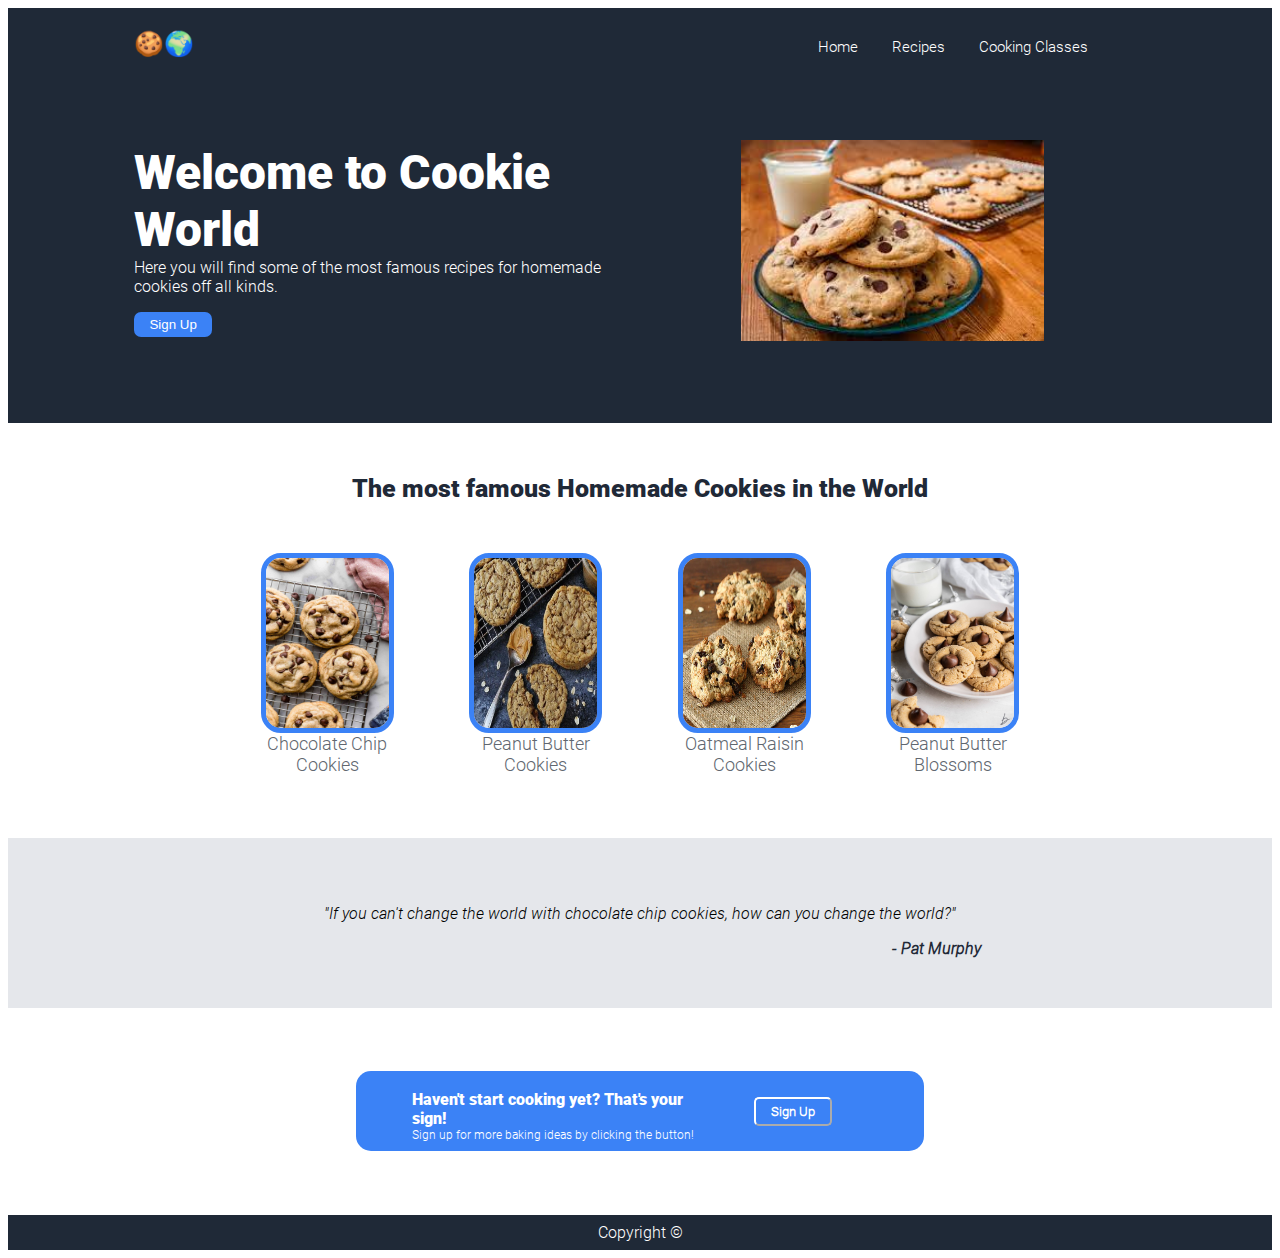
<file: index.html>
<!DOCTYPE html>
<html lang="en">

<head>
    <meta charset="UTF-8">
    <meta http-equiv="X-UA-Compatible" content="IE=edge">
    <meta name="viewport" content="width=device-width, initial-scale=1.0">
    <link rel="stylesheet" href="styles.css">
    <title>Cookie World</title>
</head>

<body>
    <header>
        <div class="logo">
            <h2>🍪🌍</h2>
            <nav>
                <a href="index.html">Home</a>
                <a href="./Recipes/recipes.html">Recipes</a>
                <a href="./Cooking-classes/cooking-classes.html">Cooking Classes</a>
            </nav>
        </div>
    </header>

    <main>
        <section id="content">
            <div class="left">
                <h1>Welcome to Cookie World</h1>
                <p>Here you will find some of the most famous recipes for homemade cookies off all kinds.</p>
                <button type="button">Sign Up</button>
            </div class="right">
            <img class="photo" src="./cookies.jpg" alt="Homemade chocolate chip cookies">
        </section>
        <h3>The most famous Homemade Cookies in the World</h3>
        <section id="boxes">
            <div class="box">
                <img class="pic" src="./chock-chip-cookie.jpg" alt="Chocolate Chip Cookies">
                <span>Chocolate Chip Cookies</span>
            </div>
            <div class="box">
                <img class="pic" src="./peanutbutter-cookies.jpg" alt="Peanut Butter Cookies">
                <span>Peanut Butter Cookies</span>
            </div>
            <div class="box">
                <img class="pic" src="./oatmeal-cookies.jpg" alt="Oatmeal Raisin Cookies">
                <span>Oatmeal Raisin Cookies</span>
            </div>
            <div class="box">
                <img class="pic" src="./peanutbutter-blossoms.jpg" alt="Peanut Butter Blossoms">
                <span>Peanut Butter Blossoms</span>
            </div>
        </section>
        <section id="quote">
            <blockquote>"If you can't change the world with chocolate chip cookies, how can you change the world?"
            </blockquote>
            <p><strong>- Pat Murphy</strong> </p>
        </section>
        <section id="sign">
            <div class="part1">
                <h4>Haven't start cooking yet? That's your sign!</h4>
                <p>Sign up for more baking ideas by clicking the button!</p>
            </div>
            <button class="part2" type="button">Sign Up</button>
        </section>
    </main>

    <footer>
        Copyright &copy;
    </footer>
</body>

</html>
</file>
<file: styles.css>
@font-face {
    font-family: "Roboto";
    src: url(./Roboto/Roboto-Black.ttf) format(truetype);
}

@font-face {
    font-family: "Roboto2";
    src: url(./Roboto/Roboto-Light.ttf) format(truetype);
}

@font-face {
    font-family: "Roboto3";
    src: url(./Roboto/Roboto-LightItalic.ttf) format(truetype);
}


.container {
    font-family: "Roboto2", sans-serif;
    padding: 10px;
    height: 365px;
    color: white;
    background-color: rgb(31, 41, 55);
}

#content {
    display: flex;
    height: 365px;
    color: white;
    background-color: rgb(31, 41, 55);
    align-items: center;
    padding-right: 10%;
    padding-left: 10%;
}

#content .left h1 {
    margin-top: 0;
    margin-bottom: 0;
    font-family: "Roboto", sans-serif;
    font-size: 48px;
}

.logo {
    padding-top: 20px;
    display: flex;
    font-family: "Roboto2", sans-serif;
    background-color: rgb(31, 41, 55);
    align-items: baseline;
}

.logo h2 {
    margin-top: 0;
    margin-bottom: 0;
    padding-left: 10%;
}

.logo nav {
    font-size: 15px;
    margin-top: 10px;
    padding-left: 47%;
}

#content .left {
    width: 50%;
}

#content .left p {
    font-family: "Roboto2", sans-serif;
    margin-top: 0;
}

#content .photo {
    width: 30%;
    margin-left: 10%;
}

#content .left button {
    background-color: rgb(59, 130, 246);
    color: white;
    border-radius: 7px;
    padding: 5px 15px 5px 15px;
    border: none;
}

.logo a {
    color: white;
    padding-left: 30px;
    text-decoration: none;
}

.logo a:hover {
    color: rgb(59, 130, 246);
}

#boxes {
    width: 60%;
    margin-left: auto;
    margin-right: auto;
    display: flex;
    padding: 0 5%;
    justify-content: space-between;
}

h3 {
    font-family: "Roboto", sans-serif;
    color: rgb(31, 41, 55);
    font-size: 25px;
    margin-top: 4%;
    margin-bottom: 4%;
    text-align: center;
}

#boxes .box .pic {
    border: 5px solid rgb(59, 130, 246);
    border-radius: 20px;
    width: calc(100%-10px);
    height: 170px;
}

#boxes .box {
    display: flex;
    flex-flow: column;
    width: 17.5%;
    text-align: center;
    font-family: "Roboto2", sans-serif;
    color: rgb(97, 103, 111);
    font-size: 18px;
}

#quote {
    text-align: center;
    padding-top: 15px;
    background-color: rgb(229, 231, 235);
    font-family: "Roboto3", sans-serif;
    margin-top: 5%;
    margin-bottom: 0;
    height: 120px;
    padding-top: 50px;
}

#quote p {
    float: right;
    margin-top: 0;
    padding-right: 23%;
    color: rgb(31, 41, 55);
}

#sign {
    width: 45%;
    margin-left: auto;
    margin-right: auto;
    display: flex;
    color: white;
    border-radius: 15px;
    height: 80px;
    margin-top: 5%;
    background-color: rgb(59, 130, 246);
    align-items: center;
}

#sign .part1 {
    width: 50%;
    padding-left: 10%;
}

#sign .part1 h4 {
    margin-bottom: 0;
    font-family: "Roboto", sans-serif;
    font-size: 16px;
}

#sign .part1 p {
    margin-top: 0;
    font-family: "Roboto2", sans-serif;
    font-size: 12px;
}

#sign .part2 {
    margin-left: 10%;
    font-family: "Roboto2", sans-serif;
    font-weight: bold;
    border-radius: 5px;
    border-color: white;
    color: white;
    background-color: rgb(59, 130, 246);
    padding: 5px 15px 5px 15px;
}

footer {
    font-family: "Roboto2", sans-serif;
    margin-top: 5%;
    padding: 8px;
    text-align: center;
    color: white;
    background-color: rgb(31, 41, 55);
}
</file>
